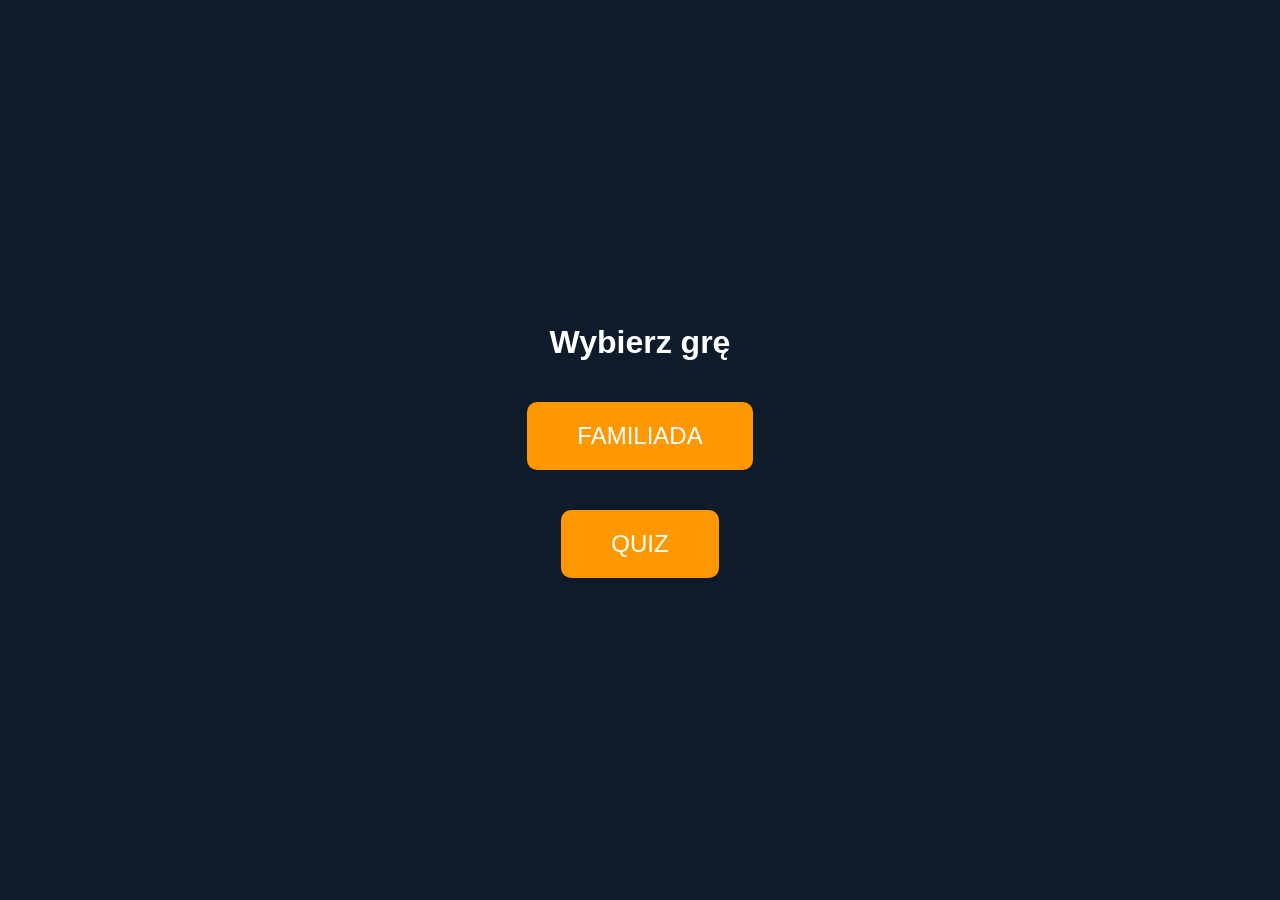
<file: index.html>
<!DOCTYPE html>
<html lang="pl">
<head>
    <meta charset="UTF-8">
    <title>Menu Główne</title>
    <link rel="stylesheet" href="global.css">
    <style>
        .menu-container {
            display: flex;
            flex-direction: column;
            align-items: center;
            justify-content: center;
            height: 100vh;
        }
        .game-btn {
            padding: 20px 50px;
            margin: 20px;
            font-size: 24px;
            background: #ff9800;
            color: white;
            border-radius: 10px;
            text-decoration: none; /* Bo używamy <a> jako przycisku */
            transition: transform 0.2s;
        }
        .game-btn:hover { transform: scale(1.1); background: #e68900; }
    </style>
</head>
<body>
    <div class="menu-container">
        <h1>Wybierz grę</h1>
        <a href="familiada/index.html" class="game-btn">FAMILIADA</a>
        <a href="quiz/index.html" class="game-btn">QUIZ</a>
    </div>
</body>
</html>
</file>
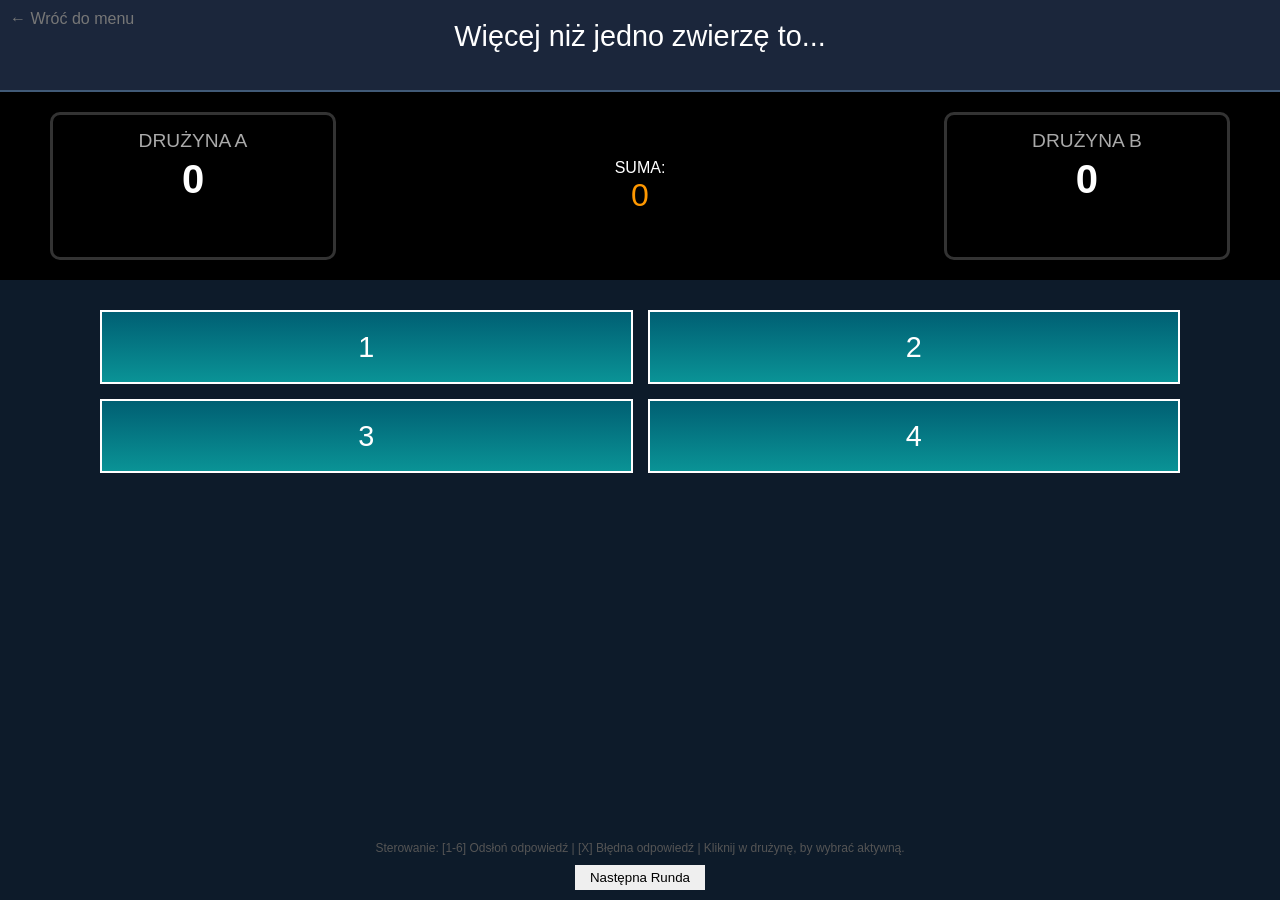
<file: familiada/index.html>
<!DOCTYPE html>
<html lang="pl">
<head>
    <meta charset="UTF-8">
    <title>Familiada</title>
    <link rel="stylesheet" href="style.css">
    <script src="data.js"></script>
</head>
<body>
    <a href="../index.html" class="back-btn">← Wróć do menu</a>

    <div id="question-box" class="question-header">Pytanie...</div>

    <div class="game-status">
        
        <div id="team-a" class="team-box" onclick="selectTeam('A')">
            <div class="team-name">DRUŻYNA A</div>
            <div class="team-score" id="score-a">0</div>
            <div class="strikes-container" id="strikes-a">
                </div>
        </div>

        <div class="pot-box">
            <div class="pot-label">SUMA:</div>
            <div id="round-score">0</div>
        </div>

        <div id="team-b" class="team-box" onclick="selectTeam('B')">
            <div class="team-name">DRUŻYNA B</div>
            <div class="team-score" id="score-b">0</div>
            <div class="strikes-container" id="strikes-b">
                </div>
        </div>

    </div>

    <div id="board" class="board-grid"></div>

    <div class="controls-hint">
        Sterowanie: [1-6] Odsłoń odpowiedź | [X] Błędna odpowiedź | Kliknij w drużynę, by wybrać aktywną.
        <br>
        <button onclick="nextRound()" id="next-btn" style="margin-top: 10px; padding: 5px 15px;">Następna Runda</button>
    </div>

    <div id="wrong-overlay" class="hidden">X</div>

    <script src="logic.js"></script>
</body>
</html>
</file>
<file: global.css>
/* global.css */
body {
    background-color: #0d1b2a;
    color: white;
    font-family: 'Arial', sans-serif;
    margin: 0;
    overflow: hidden;
}

button {
    cursor: pointer;
    border: none;
    font-family: inherit;
}
</file>
<file: familiada/style.css>
@import url('../global.css');

.question-header {
    background: #1b263b;
    padding: 20px;
    font-size: 1.8em;
    text-align: center;
    border-bottom: 2px solid #415a77;
    min-height: 50px;
}

/* Panel Wyników i Drużyn */
.game-status {
    display: flex;
    justify-content: space-between;
    align-items: center;
    padding: 20px 50px;
    background: #000;
}

.team-box {
    border: 3px solid #333;
    padding: 15px;
    width: 250px;
    text-align: center;
    cursor: pointer;
    border-radius: 10px;
    transition: all 0.3s;
    position: relative;
}

.team-box:hover { background: #111; }

/* Styl dla aktywnej drużyny (tej co zgaduje) */
.team-box.active {
    border-color: #ff9800; /* Pomarańczowy/Złoty */
    background: #1a1a1a;
    box-shadow: 0 0 15px rgba(255, 152, 0, 0.5);
}

.team-name { font-size: 1.2em; color: #aaa; margin-bottom: 5px; }
.team-score { font-size: 2.5em; font-weight: bold; }

.pot-box {
    text-align: center;
    font-size: 2em;
    color: #ff9800;
}
.pot-label { font-size: 0.5em; color: #fff; }

/* X-y (Błędy) pod wynikiem */
.strikes-container {
    display: flex;
    justify-content: center;
    margin-top: 10px;
    height: 30px;
}
.strike-mark {
    color: red;
    font-size: 24px;
    font-weight: bold;
    margin: 0 5px;
}

/* Tablica */
.board-grid {
    display: grid;
    grid-template-columns: 1fr 1fr;
    gap: 15px;
    padding: 30px 100px;
    max-width: 1200px;
    margin: 0 auto;
}

.answer-card {
    background: linear-gradient(to bottom, #005f73, #0a9396);
    height: 70px;
    display: flex;
    align-items: center;
    justify-content: center;
    font-size: 1.8em;
    border: 2px solid white;
    position: relative;
}

.answer-card.revealed {
    background: linear-gradient(to bottom, #ee9b00, #ca6702);
    justify-content: space-between;
    padding: 0 20px;
}

.answer-card.revealed-no-points {
    background: #555; 
    color: #ccc;
    justify-content: space-between;
    padding: 0 20px;
}

.answer-text, .answer-points { display: none; }
.revealed .answer-text, .revealed .answer-points,
.revealed-no-points .answer-text, .revealed-no-points .answer-points { display: block; }

.revealed .card-number, .revealed-no-points .card-number { display: none; }

#wrong-overlay {
    position: fixed;
    top: 0; left: 0; width: 100%; height: 100%;
    background: rgba(0,0,0,0.6);
    color: #e63946;
    font-size: 400px;
    display: flex;
    justify-content: center;
    align-items: center;
    font-weight: bold;
    z-index: 999;
}
.hidden { display: none !important; }

.controls-hint {
    text-align: center;
    color: #555;
    font-size: 12px;
    position: fixed;
    bottom: 10px;
    width: 100%;
}
.back-btn {
    position: absolute; top: 10px; left: 10px; color: #777; text-decoration: none;
}

.round-winner {
    background: #1b4332 !important;
    border-color: #40916c !important;
    animation: winnerPulse 1s infinite alternate;
}

@keyframes winnerPulse {
    from { box-shadow: 0 0 10px #40916c; }
    to { box-shadow: 0 0 30px #52b788; }
}
</file>
